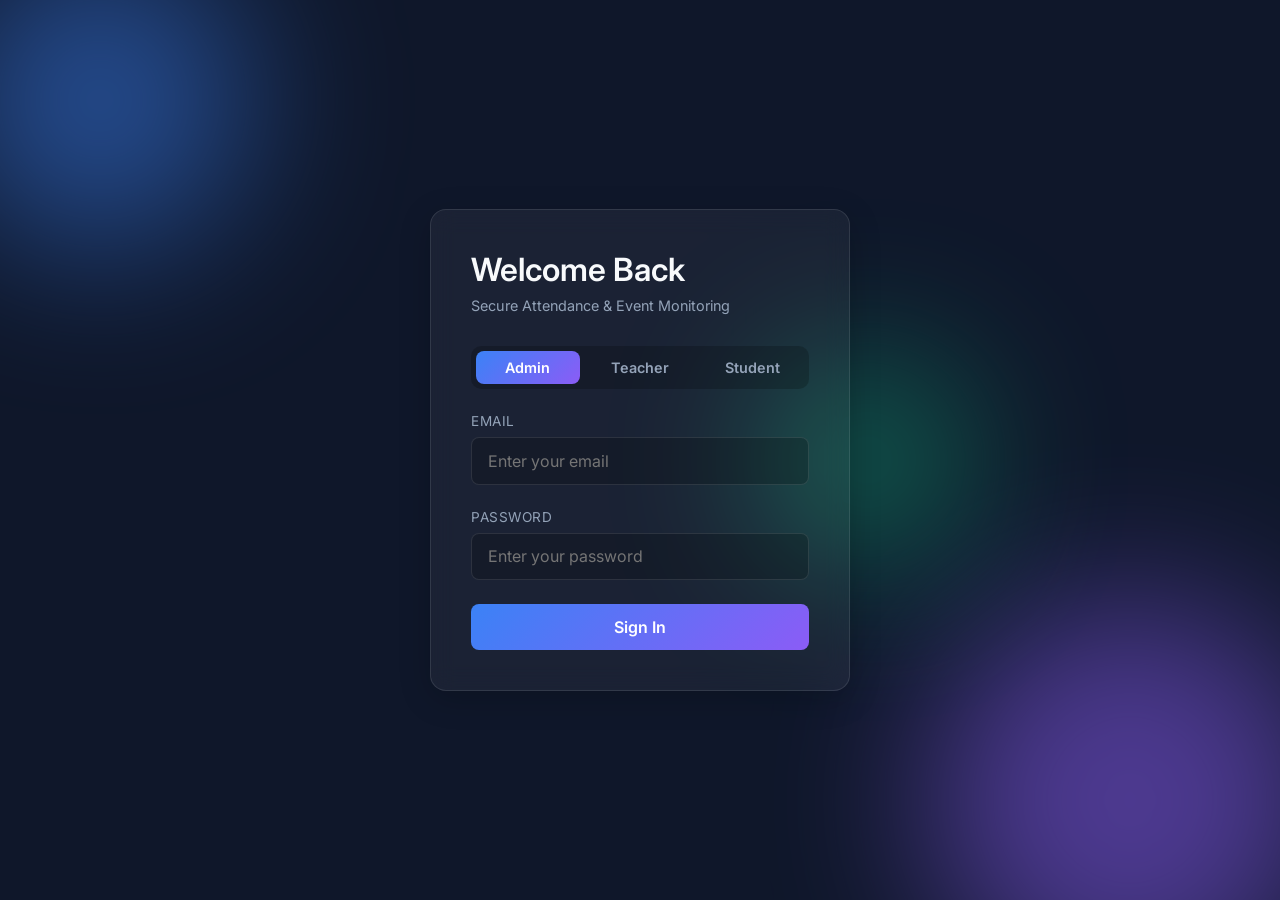
<file: src/main/resources/static/index.html>
<!DOCTYPE html>
<html lang="en">
<head>
    <meta charset="UTF-8">
    <meta name="viewport" content="width=device-width, initial-scale=1.0">
    <title>Attendance & Event System | Login</title>
    <link rel="stylesheet" href="css/style.css">
    <link href="https://fonts.googleapis.com/css2?family=Inter:wght@300;400;600&display=swap" rel="stylesheet">
</head>
<body>
    <div class="background-shapes">
        <div class="shape shape-1"></div>
        <div class="shape shape-2"></div>
        <div class="shape shape-3"></div>
    </div>

    <div class="container">
        <!-- LOGIN PANEL -->
        <div class="glass-panel auth-panel" id="loginPanel">
            <h1>Welcome Back</h1>
            <p class="subtitle">Secure Attendance & Event Monitoring</p>

            <!-- Role Tabs -->
            <div class="role-tabs">
                <button class="role-tab active" data-role="ADMIN">Admin</button>
                <button class="role-tab" data-role="TEACHER">Teacher</button>
                <button class="role-tab" data-role="STUDENT">Student</button>
            </div>

            <form id="loginForm">
                <div class="input-group">
                    <label for="login-email">Email</label>
                    <input type="email" id="login-email" name="email" required placeholder="Enter your email">
                </div>
                <div class="input-group">
                    <label for="login-password">Password</label>
                    <input type="password" id="login-password" name="password" required placeholder="Enter your password">
                </div>
                <div id="errorMessage" class="error-msg hidden">Invalid credentials. Please try again.</div>
                <button type="submit" class="btn-primary">Sign In</button>
            </form>

            <p class="footer-text" id="registerLink">New here? <a href="#" id="toggleRegister">Register now</a></p>
        </div>

        <!-- REGISTER PANEL -->
        <div class="glass-panel auth-panel hidden" id="registerPanel">
            <h1>Create Account</h1>
            <p class="subtitle" id="registerSubtitle">Join as Student</p>

            <form id="registerForm">
                <div class="input-group">
                    <label for="reg-username">Username</label>
                    <input type="text" id="reg-username" name="username" required placeholder="Choose a username">
                </div>
                <div class="input-group">
                    <label for="reg-email">Email</label>
                    <input type="email" id="reg-email" name="email" required placeholder="Enter your email">
                </div>
                <div class="input-group">
                    <label for="reg-password">Password</label>
                    <input type="password" id="reg-password" name="password" required placeholder="Create a password">
                </div>
                <div class="input-group">
                    <label for="reg-linkedin">LinkedIn Profile URL</label>
                    <input type="url" id="reg-linkedin" name="linkedin" placeholder="https://linkedin.com/in/username">
                </div>
                <div id="regErrorMessage" class="error-msg hidden"></div>
                <button type="submit" class="btn-primary">Register</button>
            </form>

            <p class="footer-text">Already have an account? <a href="#" id="toggleLogin">Sign in</a></p>
        </div>
    </div>

    <script src="js/app.js"></script>
</body>
</html>
</file>
<file: src/main/resources/static/css/style.css>
:root {
    --bg-color: #0f172a;
    --glass-bg: rgba(255, 255, 255, 0.05);
    --glass-border: rgba(255, 255, 255, 0.1);
    --text-primary: #f8fafc;
    --text-secondary: #94a3b8;
    --accent-primary: #3b82f6;
    --accent-hover: #2563eb;
    --accent-secondary: #8b5cf6;
    --danger: #ef4444;
    --success: #10b981;
    --warning: #f59e0b;
}

[data-theme="light"] {
    --bg-color: #f1f5f9;
    --glass-bg: rgba(255, 255, 255, 0.7);
    --glass-border: rgba(0, 0, 0, 0.1);
    --text-primary: #1e293b;
    --text-secondary: #64748b;
    --accent-primary: #2563eb;
    --accent-hover: #1d4ed8;
    --accent-secondary: #7c3aed;
    --danger: #dc2626;
    --success: #059669;
    --warning: #d97706;
}

* { margin: 0; padding: 0; box-sizing: border-box; font-family: 'Inter', sans-serif; }

body {
    background-color: var(--bg-color);
    color: var(--text-primary);
    min-height: 100vh;
    display: flex;
    flex-direction: column;
    overflow-x: hidden;
    position: relative;
}

/* Background animated shapes */
.background-shapes { position: absolute; top: 0; left: 0; width: 100%; height: 100%; overflow: hidden; z-index: -1; }
.shape { position: absolute; border-radius: 50%; filter: blur(80px); opacity: 0.5; animation: float 10s infinite alternate ease-in-out; }
.shape-1 { width: 300px; height: 300px; background: var(--accent-primary); top: -50px; left: -50px; }
.shape-2 { width: 400px; height: 400px; background: var(--accent-secondary); bottom: -100px; right: -50px; animation-delay: -5s; }
.shape-3 { width: 200px; height: 200px; background: var(--success); top: 40%; left: 60%; animation-duration: 15s; }
@keyframes float { 0% { transform: translate(0,0) scale(1); } 100% { transform: translate(50px,50px) scale(1.1); } }

/* Typography & Utilities */
h1, h2, h3 { font-weight: 600; margin-bottom: 0.5rem; }
.subtitle { color: var(--text-secondary); margin-bottom: 2rem; font-size: 0.9rem; }
.hidden { display: none !important; }

/* Glass Panels */
.glass-panel {
    background: var(--glass-bg);
    backdrop-filter: blur(12px);
    -webkit-backdrop-filter: blur(12px);
    border: 1px solid var(--glass-border);
    border-radius: 16px;
    padding: 2.5rem;
    box-shadow: 0 8px 32px rgba(0,0,0,0.2);
    transition: transform 0.3s ease, box-shadow 0.3s ease;
}
.glass-panel:hover { box-shadow: 0 12px 40px rgba(0,0,0,0.3); }

/* Login/Register Container */
.container { flex: 1; display: flex; justify-content: center; align-items: center; padding: 2rem; }

.login-panel, .register-panel, .auth-panel {
    width: 100%;
    max-width: 420px;
    animation: slideIn 0.5s cubic-bezier(0.16, 1, 0.3, 1);
}

/* Role Tabs */
.role-tabs {
    display: flex;
    gap: 0.5rem;
    margin-bottom: 1.5rem;
    background: rgba(0,0,0,0.2);
    border-radius: 10px;
    padding: 0.3rem;
}
.role-tab {
    flex: 1;
    padding: 0.5rem;
    border: none;
    border-radius: 8px;
    background: transparent;
    color: var(--text-secondary);
    font-size: 0.9rem;
    font-weight: 600;
    cursor: pointer;
    transition: all 0.2s;
}
.role-tab.active {
    background: linear-gradient(135deg, var(--accent-primary), var(--accent-secondary));
    color: white;
}

@keyframes slideIn { from { opacity: 0; transform: translateY(20px); } to { opacity: 1; transform: translateY(0); } }

/* Forms */
.input-group { margin-bottom: 1.5rem; }
.input-group label {
    display: block;
    margin-bottom: 0.5rem;
    color: var(--text-secondary);
    font-size: 0.85rem;
    text-transform: uppercase;
    letter-spacing: 0.5px;
}
.input-group input, .input-group select, .input-group textarea {
    width: 100%;
    padding: 0.8rem 1rem;
    background: rgba(0,0,0,0.2);
    border: 1px solid var(--glass-border);
    border-radius: 8px;
    color: var(--text-primary);
    font-size: 1rem;
    transition: all 0.3s ease;
}
.input-group input:focus, .input-group select:focus, .input-group textarea:focus {
    outline: none;
    border-color: var(--accent-primary);
    box-shadow: 0 0 0 2px rgba(59,130,246,0.3);
}
.input-group select { background-color: #1e293b; }

.btn-primary, .btn-outline {
    width: 100%;
    padding: 0.8rem;
    border-radius: 8px;
    font-size: 1rem;
    font-weight: 600;
    cursor: pointer;
    transition: all 0.3s ease;
    border: none;
}
.btn-primary { background: linear-gradient(135deg, var(--accent-primary), var(--accent-secondary)); color: white; }
.btn-primary:hover { transform: translateY(-2px); box-shadow: 0 4px 12px rgba(59,130,246,0.4); }
.btn-outline { background: transparent; border: 1px solid var(--accent-primary); color: var(--accent-primary); }
.btn-outline:hover { background: rgba(59,130,246,0.1); }

.error-msg {
    color: var(--danger);
    font-size: 0.85rem;
    margin-bottom: 1rem;
    padding: 0.5rem;
    background: rgba(239,68,68,0.1);
    border-radius: 4px;
    border: 1px solid rgba(239,68,68,0.2);
}

.footer-text { margin-top: 1.5rem; text-align: center; font-size: 0.9rem; color: var(--text-secondary); }
.footer-text a { color: var(--accent-primary); text-decoration: none; font-weight: 600; transition: color 0.2s; }
.footer-text a:hover { color: var(--text-primary); }

/* Dashboard Layout */
.dashboard-body { height: 100vh; overflow: hidden; display: flex; flex-direction: column; }

.glass-nav {
    display: flex;
    justify-content: space-between;
    align-items: center;
    padding: 1rem 2rem;
    background: var(--glass-bg);
    border-bottom: 1px solid var(--glass-border);
    backdrop-filter: blur(12px);
    z-index: 10;
}
.nav-brand {
    font-size: 1.25rem;
    font-weight: 600;
    background: linear-gradient(135deg, var(--text-primary), var(--accent-secondary));
    -webkit-background-clip: text;
    -webkit-text-fill-color: transparent;
}
.nav-links { display: flex; align-items: center; gap: 1rem; }
.nav-user { color: var(--text-secondary); }
.nav-links .btn-outline { width: auto; padding: 0.4rem 1rem; font-size: 0.85rem; }

.dashboard-container { display: flex; flex: 1; overflow: hidden; }

/* Sidebar */
.glass-sidebar { width: 250px; background: rgba(15,23,42,0.6); border-right: 1px solid var(--glass-border); padding: 2rem 0; }
.sidebar-menu { list-style: none; }
.sidebar-menu li {
    padding: 1rem 2rem;
    color: var(--text-secondary);
    cursor: pointer;
    transition: all 0.2s;
    border-left: 3px solid transparent;
}
.sidebar-menu li:hover { background: rgba(255,255,255,0.05); color: var(--text-primary); }
.sidebar-menu li.active { background: rgba(59,130,246,0.1); color: var(--accent-primary); border-left-color: var(--accent-primary); }

/* Main Content */
.glass-main { flex: 1; padding: 2rem; overflow-y: auto; }
.section-header { display: flex; justify-content: space-between; align-items: center; margin-bottom: 2rem; }
.section-header .btn-primary { width: auto; padding: 0.5rem 1.5rem; }

/* Stats Grid */
.stats-grid { display: grid; grid-template-columns: repeat(auto-fit, minmax(200px, 1fr)); gap: 1.5rem; }
.stat-card { background: var(--glass-bg); border: 1px solid var(--glass-border); border-radius: 12px; padding: 1.5rem; transition: transform 0.2s; }
.stat-card:hover { transform: translateY(-5px); }
.stat-card h3 { font-size: 0.9rem; color: var(--text-secondary); font-weight: 400; }
.stat-value { font-size: 2rem; font-weight: 600; color: var(--text-primary); margin-top: 0.5rem; }

/* Events Grid */
.events-grid { display: grid; grid-template-columns: repeat(auto-fit, minmax(300px, 1fr)); gap: 1.5rem; }
.event-card {
    background: var(--glass-bg);
    border: 1px solid var(--glass-border);
    border-radius: 12px;
    padding: 1.5rem;
    display: flex;
    flex-direction: column;
    gap: 1rem;
    transition: all 0.3s;
}
.event-card:hover { border-color: var(--accent-primary); transform: translateY(-2px); }

.event-badge { align-self: flex-start; padding: 0.25rem 0.75rem; border-radius: 999px; font-size: 0.75rem; font-weight: 600; }
.badge-hackathon { background: rgba(139,92,246,0.2); color: #c4b5fd; border: 1px solid rgba(139,92,246,0.3); }
.badge-challenge { background: rgba(16,185,129,0.2); color: #6ee7b7; border: 1px solid rgba(16,185,129,0.3); }
.badge-regular { background: rgba(59,130,246,0.2); color: #93c5fd; border: 1px solid rgba(59,130,246,0.3); }

.event-date { color: var(--text-secondary); font-size: 0.85rem; }
.event-actions { margin-top: auto; display: flex; gap: 0.5rem; flex-wrap: wrap; }

.btn-small { padding: 0.4rem 0.8rem !important; font-size: 0.85rem !important; width: auto !important; }
.btn-linkedin {
    background: #0a66c2;
    color: white;
    text-decoration: none;
    border-radius: 6px;
    padding: 0.4rem 0.8rem;
    font-size: 0.85rem;
    font-weight: 600;
    text-align: center;
    transition: opacity 0.2s;
}
.btn-linkedin:hover { opacity: 0.9; }

/* Table */
.table-container { background: var(--glass-bg); border: 1px solid var(--glass-border); border-radius: 12px; overflow: hidden; }
.glass-table { width: 100%; border-collapse: collapse; }
.glass-table th, .glass-table td { padding: 1rem 1.5rem; text-align: left; border-bottom: 1px solid rgba(255,255,255,0.05); vertical-align: middle; }
.glass-table th { background: rgba(0,0,0,0.2); color: var(--text-secondary); font-weight: 600; font-size: 0.85rem; text-transform: uppercase; }

/* Modal */
.modal { position: fixed; top: 0; left: 0; width: 100%; height: 100%; background: rgba(0,0,0,0.6); display: flex; justify-content: center; align-items: center; z-index: 100; backdrop-filter: blur(5px); overflow-y: auto; }
.modal-content { width: 100%; max-width: 500px; position: relative; margin: 2rem; }
.close-btn { position: absolute; top: 1rem; right: 1.5rem; font-size: 1.5rem; color: var(--text-secondary); cursor: pointer; }
.close-btn:hover { color: var(--text-primary); }

/* Year Tabs */
.year-tabs {
    display: flex;
    gap: 0.5rem;
    flex-wrap: wrap;
    margin-bottom: 1.5rem;
}
.year-tab-btn {
    padding: 0.5rem 1.2rem;
    border: 1px solid var(--glass-border);
    border-radius: 8px;
    background: var(--glass-bg);
    color: var(--text-secondary);
    font-size: 0.9rem;
    font-weight: 600;
    cursor: pointer;
    transition: all 0.2s;
    display: flex;
    align-items: center;
    gap: 0.5rem;
}
.year-tab-btn:hover { background: rgba(255,255,255,0.08); color: var(--text-primary); }
.year-tab-btn.active {
    background: linear-gradient(135deg, var(--accent-primary), var(--accent-secondary));
    color: white;
    border-color: transparent;
}
.year-count {
    background: rgba(255,255,255,0.2);
    border-radius: 999px;
    padding: 0.1rem 0.5rem;
    font-size: 0.75rem;
}
.year-tab-btn.active .year-count { background: rgba(255,255,255,0.3); }

/* Section Group */
.section-group { margin-bottom: 1.5rem; }
.section-group-header {
    display: flex;
    justify-content: space-between;
    align-items: center;
    padding: 0.75rem 1rem;
    background: rgba(59,130,246,0.08);
    border: 1px solid rgba(59,130,246,0.2);
    border-radius: 8px 8px 0 0;
    font-size: 0.9rem;
    color: var(--text-primary);
}
.section-group-header strong { color: var(--accent-primary); }
.section-group .table-container { border-radius: 0 0 8px 8px; border-top: none; }

/* Role Tag */
.role-tag { padding: 0.25rem 0.75rem; border-radius: 999px; font-size: 0.75rem; font-weight: 600; }
.role-admin { background: rgba(239,68,68,0.2); color: #fca5a5; border: 1px solid rgba(239,68,68,0.3); }
.role-teacher { background: rgba(16,185,129,0.2); color: #6ee7b7; border: 1px solid rgba(16,185,129,0.3); }
.role-student { background: rgba(59,130,246,0.2); color: #93c5fd; border: 1px solid rgba(59,130,246,0.3); }

/* Filter Bar */
.filter-bar { display: flex; gap: 1rem; align-items: center; margin-bottom: 1.5rem; }
.filter-bar select {
    padding: 0.5rem 1rem;
    background: rgba(0,0,0,0.2);
    border: 1px solid var(--glass-border);
    border-radius: 8px;
    color: var(--text-primary);
    font-size: 0.9rem;
    background-color: #1e293b;
}

/* Event Poster */
.event-poster { width: 100%; height: 160px; object-fit: cover; border-radius: 8px; }

/* Danger Button */
.btn-danger {
    background: rgba(239,68,68,0.2);
    color: #fca5a5;
    border: 1px solid rgba(239,68,68,0.3);
    border-radius: 6px;
    padding: 0.4rem 0.8rem;
    font-size: 0.85rem;
    font-weight: 600;
    cursor: pointer;
    transition: all 0.2s;
    width: auto !important;
}
.btn-danger:hover { background: rgba(239,68,68,0.4); }

/* Toast */
.toast {
    position: fixed;
    bottom: 2rem;
    right: 2rem;
    background: var(--success);
    color: white;
    padding: 0.75rem 1.5rem;
    border-radius: 8px;
    font-weight: 600;
    opacity: 0;
    transform: translateY(10px);
    transition: all 0.3s ease;
    z-index: 9999;
}
.toast.show { opacity: 1; transform: translateY(0); }

/* --- Student Attendance Dashboard --- */
.attendance-header {
    display: flex; justify-content: space-between; align-items: center; margin-bottom: 2rem; padding: 1.5rem 2rem;
}
.subject-selector {
    display: flex; align-items: center; gap: 0.75rem;
}
.subject-selector label {
    color: var(--text-secondary); font-size: 0.9rem; margin: 0; text-transform: none;
}
.subject-selector select {
    padding: 0.6rem 1rem; background: var(--bg-color); border: 1px solid var(--glass-border); border-radius: 8px; color: var(--text-primary); outline: none; transition: border-color 0.3s; cursor: pointer;
}
.subject-selector select:focus { border-color: var(--accent-primary); }

.attendance-details-card {
    padding: 2.5rem; margin-bottom: 2rem;
}
.subject-title {
    color: #4fd1c5; /* Teal */
    margin-bottom: 2rem; font-size: 1.25rem; font-weight: 600;
}

.attendance-metrics-grid {
    display: grid; grid-template-columns: repeat(auto-fit, minmax(200px, 1fr)); gap: 1.5rem; margin-bottom: 2.5rem;
}
.metric-card {
    background: rgba(0,0,0,0.2); border: 1px solid var(--glass-border); border-radius: 12px; padding: 1.5rem; display: flex; align-items: center; gap: 1rem; transition: transform 0.3s, box-shadow 0.3s; cursor: default;
}
.metric-card:hover {
    transform: translateY(-5px); box-shadow: 0 8px 24px rgba(0,0,0,0.2); border-color: rgba(255,255,255,0.15);
}
.metric-icon {
    font-size: 2rem; padding: 0.5rem; border-radius: 10px; background: rgba(255,255,255,0.05); display: flex; justify-content: center; align-items: center; width: 50px; height: 50px;
}
.metric-info h4 {
    color: var(--text-secondary); font-size: 0.85rem; font-weight: 400; margin-bottom: 0.25rem;
}
.metric-value {
    color: var(--text-primary); font-size: 1.5rem; font-weight: 700;
}

.attendance-progress-container {
    margin-bottom: 2.5rem; background: rgba(0,0,0,0.2); padding: 1.5rem; border-radius: 12px; border: 1px solid var(--glass-border);
}
.progress-labels {
    display: flex; justify-content: space-between; margin-bottom: 0.75rem; color: var(--text-secondary); font-size: 0.9rem;
}
.trend-indicator { font-weight: 600; color: #4fd1c5; }
.progress-bar-bg {
    width: 100%; height: 10px; background: rgba(255,255,255,0.1); border-radius: 999px; overflow: hidden;
}
.progress-bar-fill {
    height: 100%; background: linear-gradient(90deg, #4fd1c5, var(--accent-primary)); width: 0%; border-radius: 999px; transition: width 1s cubic-bezier(0.4, 0, 0.2, 1);
}

.attendance-footer {
    display: flex; justify-content: space-between; align-items: center; flex-wrap: wrap; gap: 1.5rem;
}
.status-badge {
    padding: 0.5rem 1.25rem; border-radius: 999px; font-weight: 600; font-size: 0.95rem; border: 1px solid transparent; display: inline-flex; align-items: center; gap: 0.5rem;
}
.status-badge.critical { background: rgba(239,68,68,0.2); color: #fca5a5; border-color: rgba(239,68,68,0.3); }
.status-badge.warning { background: rgba(245,158,11,0.2); color: #fcd34d; border-color: rgba(245,158,11,0.3); }
.status-badge.safe { background: rgba(16,185,129,0.2); color: #6ee7b7; border-color: rgba(16,185,129,0.3); }

.prediction-calc {
    display: flex; align-items: center; gap: 1rem; background: rgba(0,0,0,0.2); padding: 1rem 1.5rem; border-radius: 12px; border: 1px solid var(--glass-border); max-width: 400px; width: 100%;
}
.calc-icon { font-size: 1.5rem; }
.calc-label { font-size: 0.8rem; color: var(--text-secondary); text-transform: uppercase; margin-bottom: 0.2rem; letter-spacing: 0.5px; }
.calc-text { font-size: 1rem; font-weight: 600; color: var(--text-primary); }

.recent-records-title { margin-top: 3rem; margin-bottom: 1.5rem; color: var(--text-secondary); font-size: 1.1rem; font-weight: 400; }

/* --- Faculty Dashboard --- */
.faculty-header {
    display: flex; justify-content: space-between; align-items: center; padding: 1.5rem 2rem; margin-bottom: 2rem; border-left: 4px solid var(--accent-primary);
}
.fac-stats-grid {
    display: flex; gap: 1.5rem; flex-wrap: wrap;
}
.fac-stat {
    display: flex; flex-direction: column; background: rgba(0,0,0,0.15); padding: 0.8rem 1.2rem; border-radius: 8px; min-width: 120px;
}
.fac-stat .label {
    font-size: 0.8rem; color: var(--text-secondary); text-transform: uppercase; margin-bottom: 0.3rem;
}
.fac-stat .val {
    font-size: 1.5rem; font-weight: 700; color: var(--text-primary);
}

.faculty-tabs {
    display: flex; gap: 0.5rem; flex-wrap: wrap; border-bottom: 1px solid var(--glass-border); padding-bottom: 0; margin-bottom: 2rem;
}
.fac-tab-btn {
    padding: 0.8rem 1.5rem; background: transparent; border: none; border-bottom: 3px solid transparent; color: var(--text-secondary); font-size: 1rem; font-weight: 600; cursor: pointer; transition: all 0.3s;
}
.fac-tab-btn:hover {
    color: var(--text-primary); background: rgba(255,255,255,0.05); border-radius: 8px 8px 0 0;
}
.fac-tab-btn.active {
    color: #4fd1c5; border-bottom-color: #4fd1c5; background: rgba(79, 209, 197, 0.1); border-radius: 8px 8px 0 0;
}
.fac-tab-content { display: none; }
.fac-tab-content.active { display: block; animation: fadeIn 0.4s ease-in-out; }

/* Student Attendance List Cards */
.student-attendance-list {
    display: flex; flex-direction: column; gap: 1rem;
}
.student-att-card {
    background: rgba(0,0,0,0.2); border: 1px solid var(--glass-border); border-radius: 12px; padding: 1.2rem; display: flex; justify-content: space-between; align-items: center; flex-wrap: wrap; gap: 1rem; transition: transform 0.2s, box-shadow 0.2s;
}
.student-att-card:hover {
    transform: translateY(-2px); box-shadow: 0 4px 12px rgba(0,0,0,0.15); border-color: rgba(255,255,255,0.1);
}
.student-info { display: flex; flex-direction: column; }
.student-name { font-weight: 600; font-size: 1.1rem; color: var(--text-primary); margin-bottom: 0.2rem; }
.student-meta { font-size: 0.85rem; color: var(--text-secondary); }
.student-att-actions { display: flex; gap: 0.5rem; flex-wrap: wrap; }
.btn-att {
    padding: 0.4rem 0.8rem; border-radius: 6px; font-weight: 600; font-size: 0.85rem; cursor: pointer; border: 1px solid transparent; transition: all 0.2s;
}
.btn-att-present { background: rgba(16,185,129,0.1); color: #6ee7b7; border-color: rgba(16,185,129,0.3); }
.btn-att-present:hover { background: rgba(16,185,129,0.2); }
.btn-att-absent { background: rgba(239,68,68,0.1); color: #fca5a5; border-color: rgba(239,68,68,0.3); }
.btn-att-absent:hover { background: rgba(239,68,68,0.2); }
.btn-att-late { background: rgba(245,158,11,0.1); color: #fcd34d; border-color: rgba(245,158,11,0.3); }
.btn-att-late:hover { background: rgba(245,158,11,0.2); }
.btn-att-leave { background: rgba(59,130,246,0.1); color: #93c5fd; border-color: rgba(59,130,246,0.3); }
.btn-att-leave:hover { background: rgba(59,130,246,0.2); }
</file>
